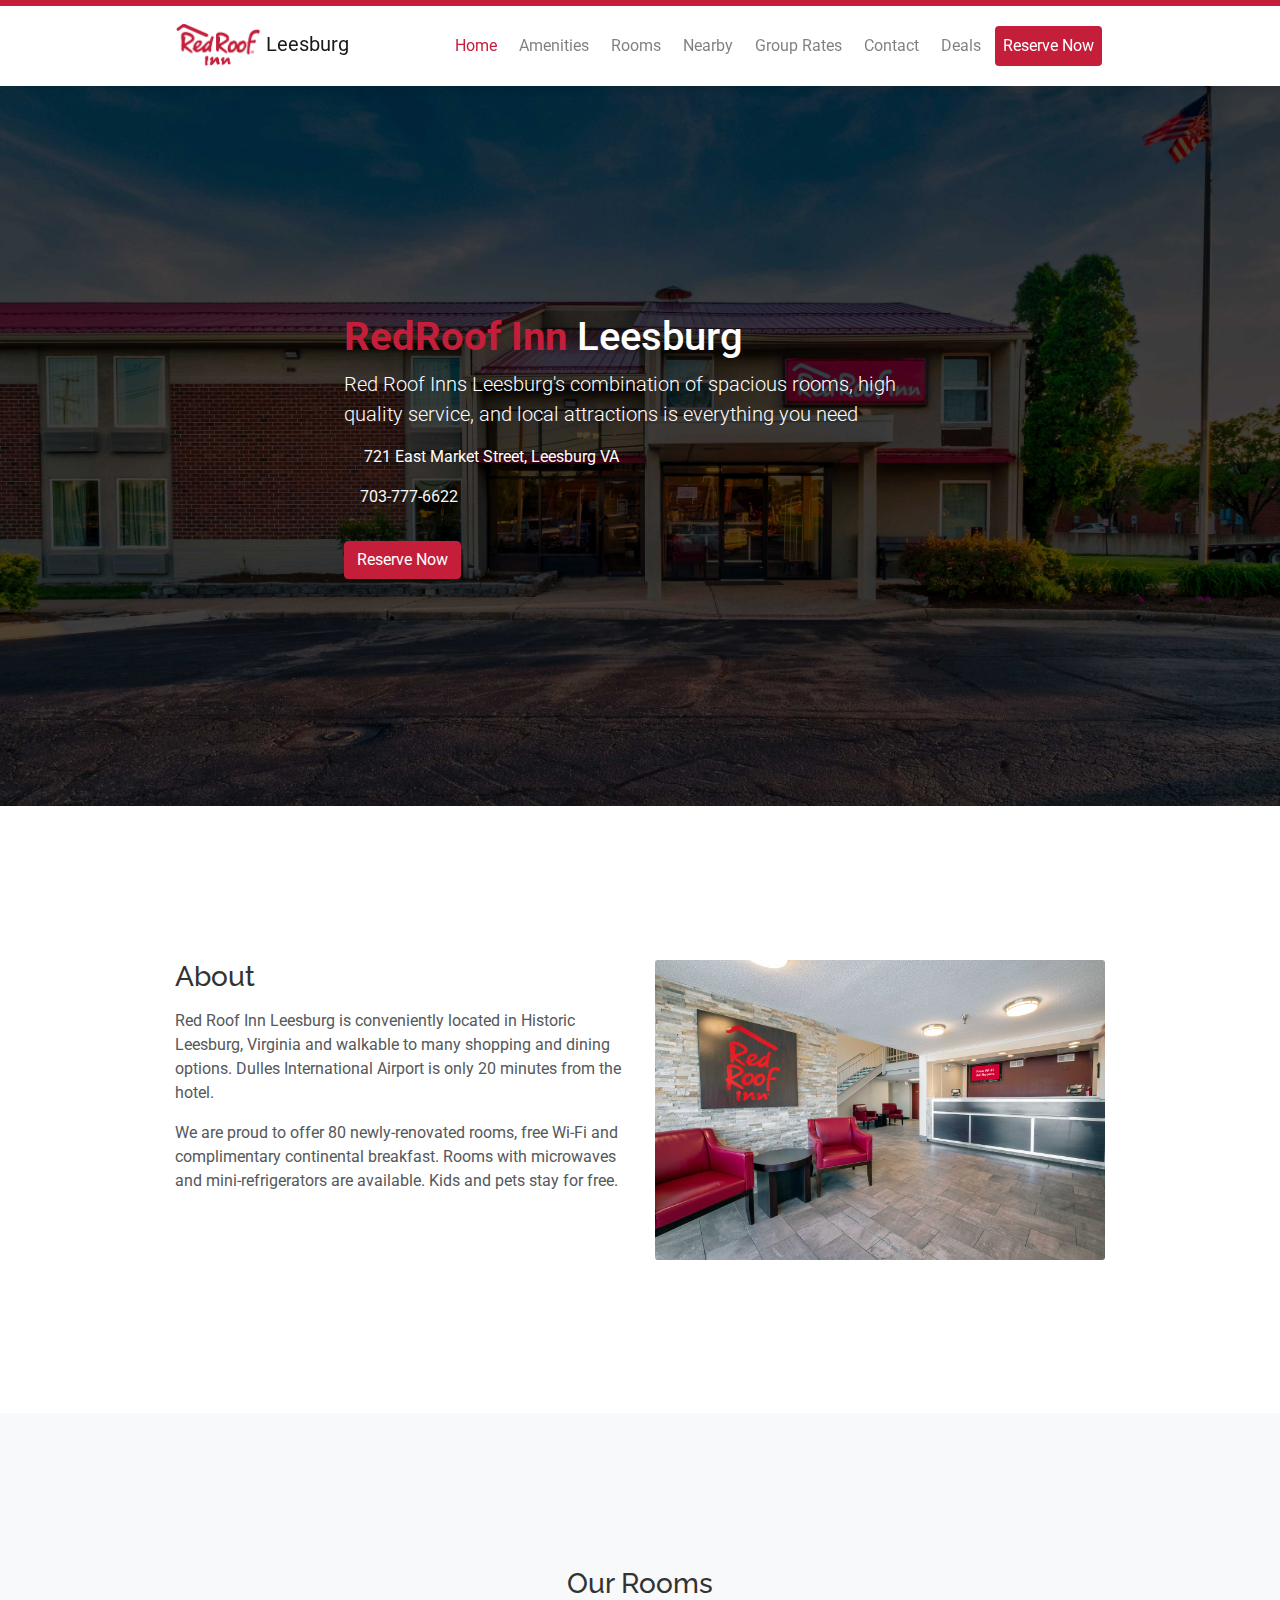
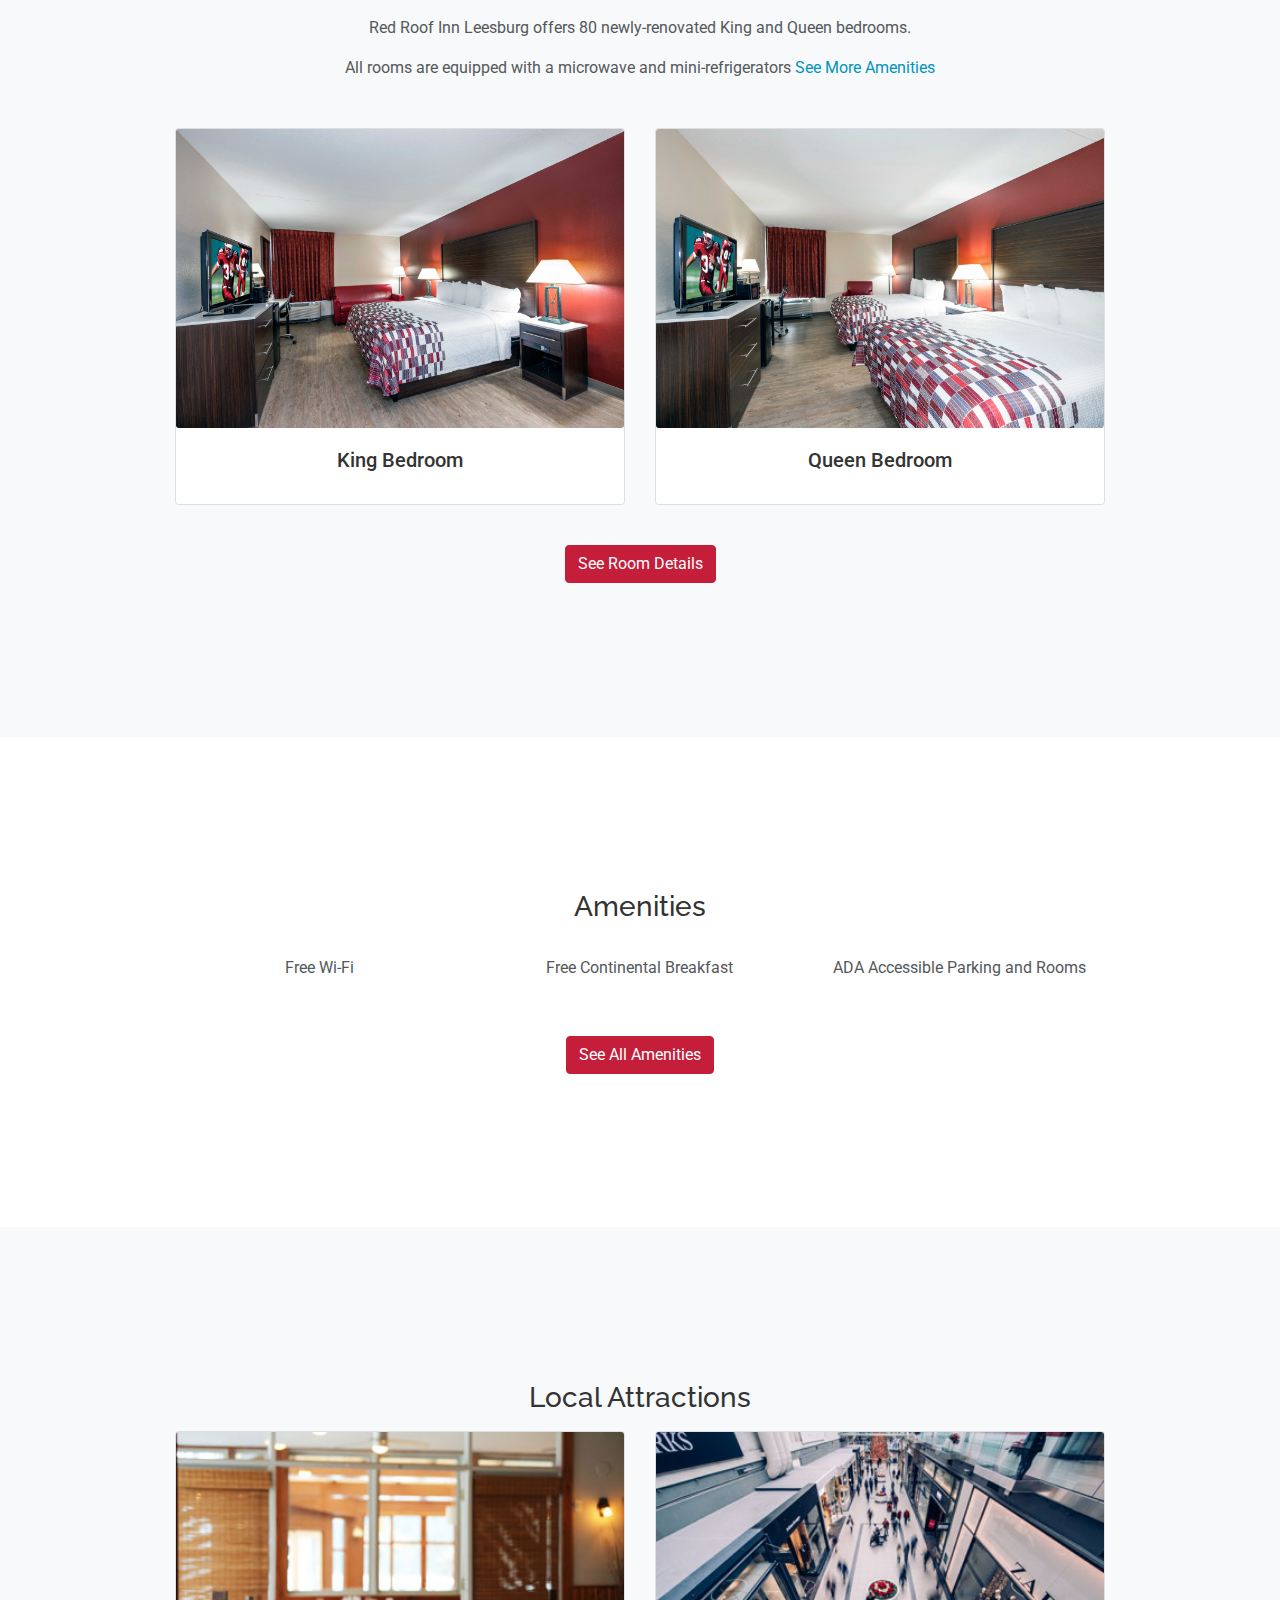
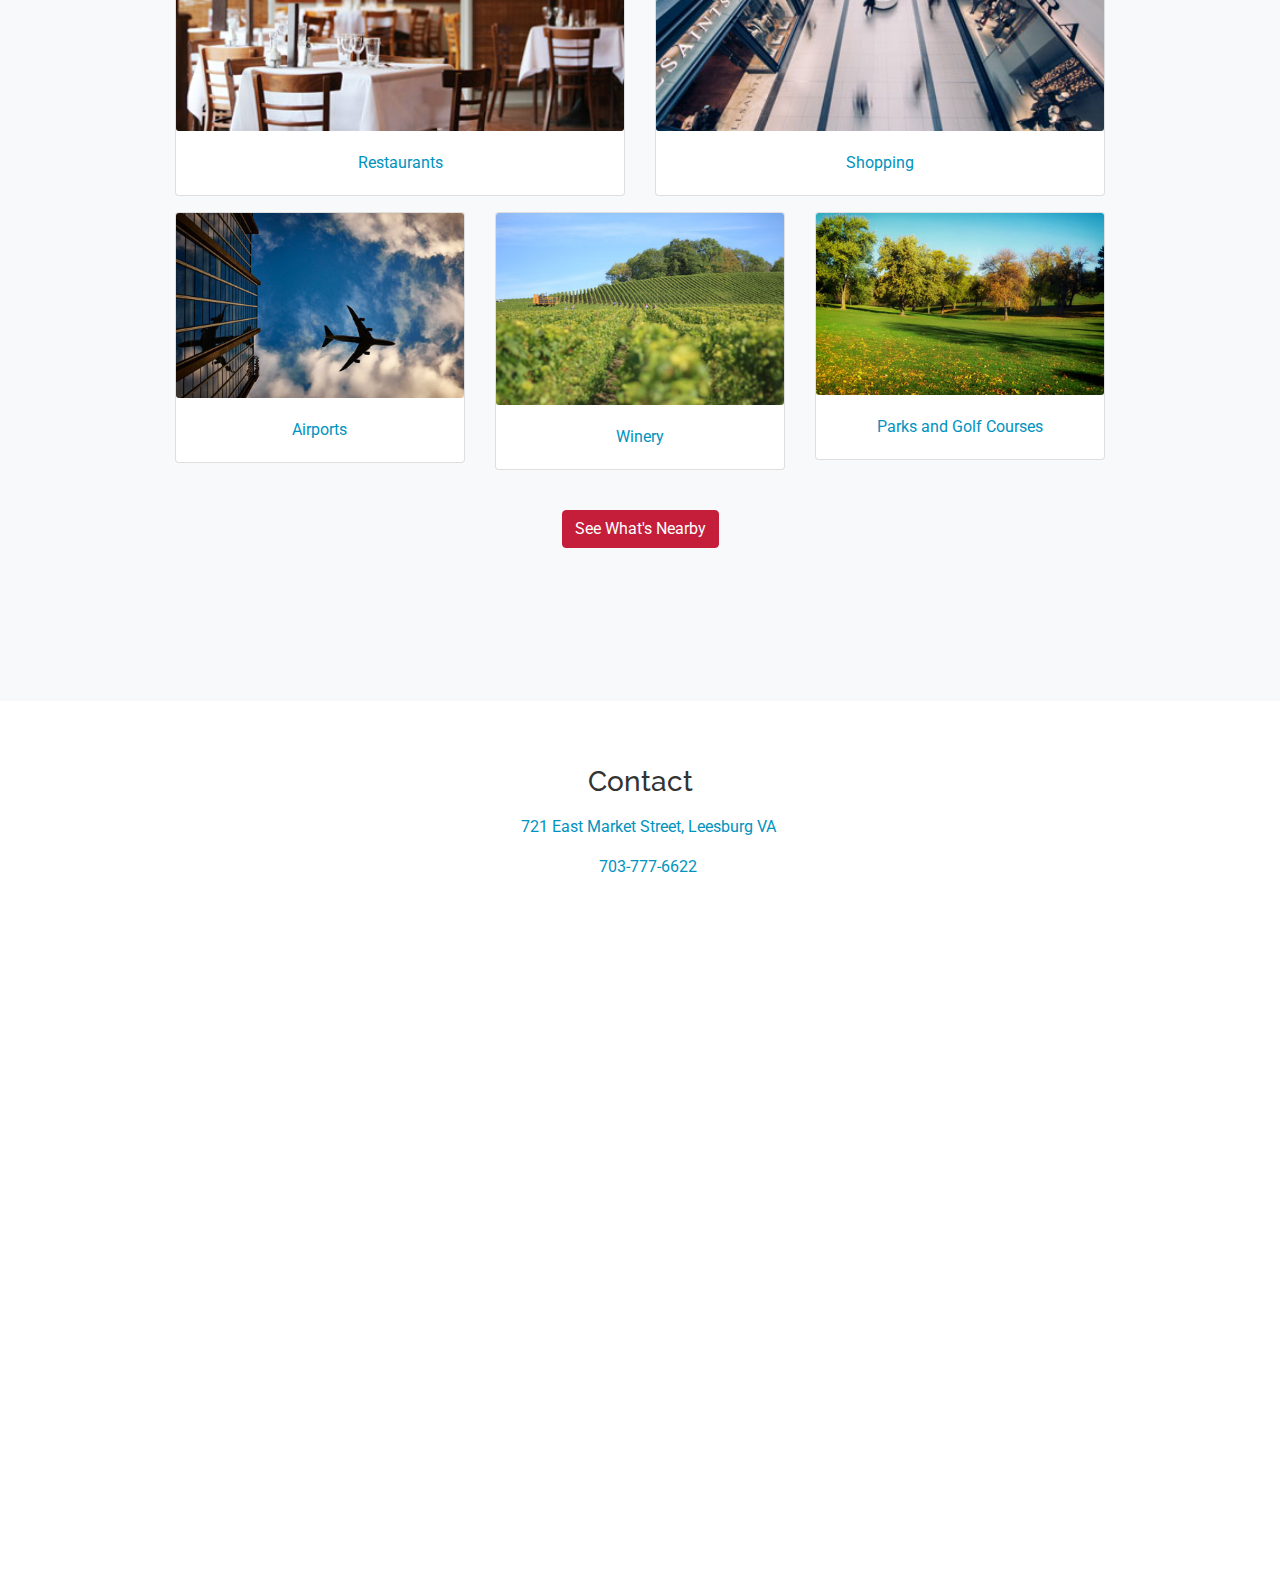
<file: index.html>
<!doctype html>
<html lang="en">

<head>
  <title>RedRoof Inn Leesburg</title>
  <!-- Required meta tags -->
  <meta charset="utf-8">
  <meta name="viewport" content="width=device-width, initial-scale=1, shrink-to-fit=no">

  <link rel="stylesheet" href="./style/bootstrap.min.css">
  <link href="https://fonts.googleapis.com/css?family=Raleway:500|Roboto" rel="stylesheet">
  <link rel="stylesheet" href="https://use.fontawesome.com/releases/v5.2.0/css/all.css" integrity="sha384-hWVjflwFxL6sNzntih27bfxkr27PmbbK/iSvJ+a4+0owXq79v+lsFkW54bOGbiDQ" crossorigin="anonymous">
  <link rel="stylesheet" href="./style/index.css">

</head>

<body>
  <nav id="m-nav" class="navbar navbar-expand-lg navbar-light fixed-top bg-white">
    <div class="container">
      <a href="#" class="navbar-brand navbar-left text-center">
        <img src="./img/logo.png" alt="Red Roof Leesburg Logo" style="height:50px;"> Leesburg
      </a>
      <button class="navbar-toggler" type="button" data-toggle="collapse" data-target="#navbarCollapse" aria-controls="navbarCollapse"
        aria-expanded="false" aria-label="Toggle navigation">
        menu
      </button>
      <div class="collapse navbar-collapse" id="navbarCollapse">
        <ul class="navbar-nav ml-auto">
          <li class="nav-item ">
            <a class="nav-link active" href="./index.html">Home</a>
          </li>
          <li class="nav-item">
            <a class="nav-link" href="./routes/amenities.html">Amenities</a>
          </li>
          <li class="nav-item">
            <a class="nav-link" href="./routes/rooms.html">Rooms</a>
          </li>
          <li class="nav-item">
            <a class="nav-link" href="./routes/nearby.html">Nearby</a>
          </li>
          <li class="nav-item">
            <a class="nav-link" href="./routes/group.html">Group Rates</a>
          </li>
          <li class="nav-item">
            <a class="nav-link" href="./index.html#contact-anchor">Contact</a>
          </li>
          <li class="nav-item">
            <a class="nav-link" href="https://www.redroof.com/deals#">Deals</a>
          </li>
          <li class="nav-item bg-rr-red text-center rounded">
            <a class="nav-link text-white" href="https://www.redroof.com/property/va/leesburg/RRI637#">Reserve Now</a>
          </li>
        </ul>
      </div>
    </div>
  </nav>
  <div id="stage" class="d-flex justify-content-center align-items-center">
    <div id="stage-content">
      <h1 id="stage-header" class="text-white">
        <span style="color:#C41E3A">
          <strong>RedRoof Inn</strong>
        </span>Leesburg</h1>
      <p class="lead">Red Roof Inns Leesburg's combination of spacious rooms, high quality service, and local attractions is everything you
        need
      </p>
      <p>
        <img class="text-light" href="https://www.google.com/maps/place/721+E+Market+St,+Leesburg,+VA+20176/@39.1055336,-77.549889,17z/data=!3m1!4b1!4m5!3m4!1s0x89b63d9d77ce84e5:0x34d2bbe63b179c37!8m2!3d39.1055336!4d-77.5477003?q=721+East+Market+Street,+Leesburg+VA&oe=utf-8&client=firefox-b-1&um=1&ie=UTF-8&sa=X&ved=0ahUKEwiV5u_mwPTZAhVxUd8KHSoJD8cQ_AUICigB">
          <i class="fas fa-map-marker-alt mr-3"></i>
          721 East Market Street, Leesburg VA</a>
      </p>
      <p class="text-light">
        <a class="text-light" href="tel:(703)777-6622">
          <i class="fas fa-phone mr-3"></i>
          703-777-6622</a>
      </p>
      <a role="button" class="btn btn-rr-red mt-3" href="https://www.redroof.com/property/va/leesburg/RRI637#">Reserve Now</a>
    </div>

  </div>
  <div id="about" class="section">
    <div class="container">
      <div class="row">
        <div class="col-md-6 mb-3">
          <h3 class="text-emphasis mb-3">About</h3>
          <p>Red Roof Inn Leesburg is conveniently located in Historic Leesburg, Virginia and walkable to many shopping and
            dining options. Dulles International Airport is only 20 minutes from the hotel. </p>
          <p>We are proud to offer 80 newly-renovated rooms, free Wi-Fi and complimentary continental breakfast. Rooms with
            microwaves and mini-refrigerators are available. Kids and pets stay for free.
          </p>
        </div>
        <div class="col-md-6">
          <img src="./img/office.jpg">
        </div>

      </div>
    </div>
  </div>
  <div id="home-rooms" class="section bg-light-gray">
    <div class="container text-center">
      <h3 class="text-emphasis mb-3">Our Rooms</h3>
      <p>Red Roof Inn Leesburg offers 80 newly-renovated King and Queen bedrooms.</p>
      <p>All rooms are equipped with a microwave and mini-refrigerators
        <a href="./routes/amenities.html">See More Amenities</a>
      </p>
      <div class="row mt-5">
        <div class="col-md-6 mb-3">
          <a href="./routes/rooms.html#king-section">
            <div class="card">
              <img class="card-img-top" src="img/king.jpg" alt="Card image cap">
              <div class="card-body">
                <h5 class="card-title">King Bedroom</h5>
              </div>
            </div>
          </a>

        </div>
        <div class="col-md-6">
          <a href="./routes/rooms.html#queen-section">
            <div class="card">
              <img class="card-img-top" src="img/queen.jpg" alt="Card image cap">
              <div class="card-body">
                <h5 class="card-title">Queen Bedroom</h5>
              </div>
            </div>
          </a>
        </div>
      </div>
      <a role="button" href="./routes/rooms.html" class="btn btn-rr-red mt-4">See Room Details</a>
    </div>
  </div>

  <div id="home-amenities" class="section">
    <div class="container text-center">
      <h3 class="text-emphasis mb-3">Amenities</h3>
      <div class="row ">
        <div class="col-md-4 mb-3">
          <i class="fas fa-wifi fa-2x circle-icon"></i>
          <p class="text-center mt-3">Free Wi-Fi</p>
        </div>
        <div class="col-md-4 mb-3">
          <i class="fas fa-coffee fa-2x circle-icon"></i>
          <p class="text-center mt-3">Free Continental Breakfast</p>
        </div>
        <div class="col-md-4">
          <i class="fas fa-wheelchair fa-2x circle-icon"></i>
          <p class="text-center mt-3">ADA Accessible Parking and Rooms</p>
        </div>
      </div>
      <a role="button" class="btn btn-rr-red mt-4" href="./routes/amenities.html">See All Amenities</a>
    </div>
  </div>
  <div id="local" class="section bg-light-gray">
    <div class="container text-center">
      <h3 class="text-emphasis mb-3">Local Attractions</h3>

      <div class="row">
        <div class="col-md-6 mb-3">
          <a href="./routes/nearby.html#nearby-restaurant">
            <div class="card">
              <img class="card-img-top" src="./img/restaurant.jpg" alt="Restaurant Image">
              <div class="card-body">
                <p class="card-text">Restaurants</p>
              </div>
            </div>
          </a>

        </div>
        <div class="col-md-6 mb-3">
          <a href="./routes/nearby.html#nearby-shopping">
            <div class="card">
              <img class="card-img-top" src="./img/shopping.jpg" alt="Shopping Image">
              <div class="card-body">
                <p class="card-text">Shopping</p>
              </div>
            </div>
          </a>

        </div>
      </div>
      <div class="row">
        <div class="col-md-4 mb-3 d-none d-md-block">
          <a href="./routes/nearby.html#nearby-airport">
            <div class="card">
              <img class="card-img-top" src="./img/airport.jpg" alt="Airport Image">
              <div class="card-body">
                <p class="card-text">Airports</p>
              </div>
            </div>
          </a>

        </div>
        <div class="col-md-4 mb-3 d-none d-md-block">
          <a href="./routes/nearby.html#nearby-wine">
            <div class="card">
              <img class="card-img-top" src="./img/winery.jpg" alt="Winery Image">
              <div class="card-body">
                <p class="card-text">Winery</p>
              </div>
            </div>
          </a>
        </div>
        <div class="col-md-4 mb-3 d-none d-md-block">
          <a href="./routes/nearby.html#nearby-parks">
            <div class="card">
              <img class="card-img-top" src="./img/parks.jpg" alt="Parks Image">
              <div class="card-body">
                <p class="card-text">Parks and Golf Courses</p>
              </div>
            </div>
          </a>
        </div>
      </div>
      <a role="button" class="btn btn-rr-red mt-4" href="./routes/nearby.html">See What's Nearby</a>
    </div>
  </div>
  <a id="contact-anchor"></a>
  <div id="contact" class="section-small">
    <div class="container text-center">
      <h3 class="text-emphasis mb-3">Contact</h3>
      <p>
        <a href="https://www.google.com/maps/place/721+E+Market+St,+Leesburg,+VA+20176/@39.1055336,-77.549889,17z/data=!3m1!4b1!4m5!3m4!1s0x89b63d9d77ce84e5:0x34d2bbe63b179c37!8m2!3d39.1055336!4d-77.5477003?q=721+East+Market+Street,+Leesburg+VA&oe=utf-8&client=firefox-b-1&um=1&ie=UTF-8&sa=X&ved=0ahUKEwiV5u_mwPTZAhVxUd8KHSoJD8cQ_AUICigB">
          <i class="fas fa-map-marker-alt mr-3"></i>
          721 East Market Street, Leesburg VA</a>
      </p>
      <p>
        <a href="tel:(703)777-6622">
          <i class="fas fa-phone mr-3"></i>
          703-777-6622</a>
      </p>
    </div>
  </div>
  <iframe src="https://www.google.com/maps/embed?pb=!1m18!1m12!1m3!1d3096.0411374629753!2d-77.54988898456624!3d39.105533579538964!2m3!1f0!2f0!3f0!3m2!1i1024!2i768!4f13.1!3m3!1m2!1s0x89b63d9d77ce84e5%3A0x34d2bbe63b179c37!2s721+E+Market+St%2C+Leesburg%2C+VA+20176!5e0!3m2!1sen!2sus!4v1520458476366"
    width="100%" height="70%" frameborder="0" style="border:0" allowfullscreen></iframe>

  <!-- jQuery first, then Bootstrap JS, then custom js -->
  <script src="./scripts/jquery-3.3.1.min.js"></script>
  <script src="./scripts/bootstrap.min.js"></script>
  <script src="./scripts/main.js"></script>

</body>

</html>
</file>
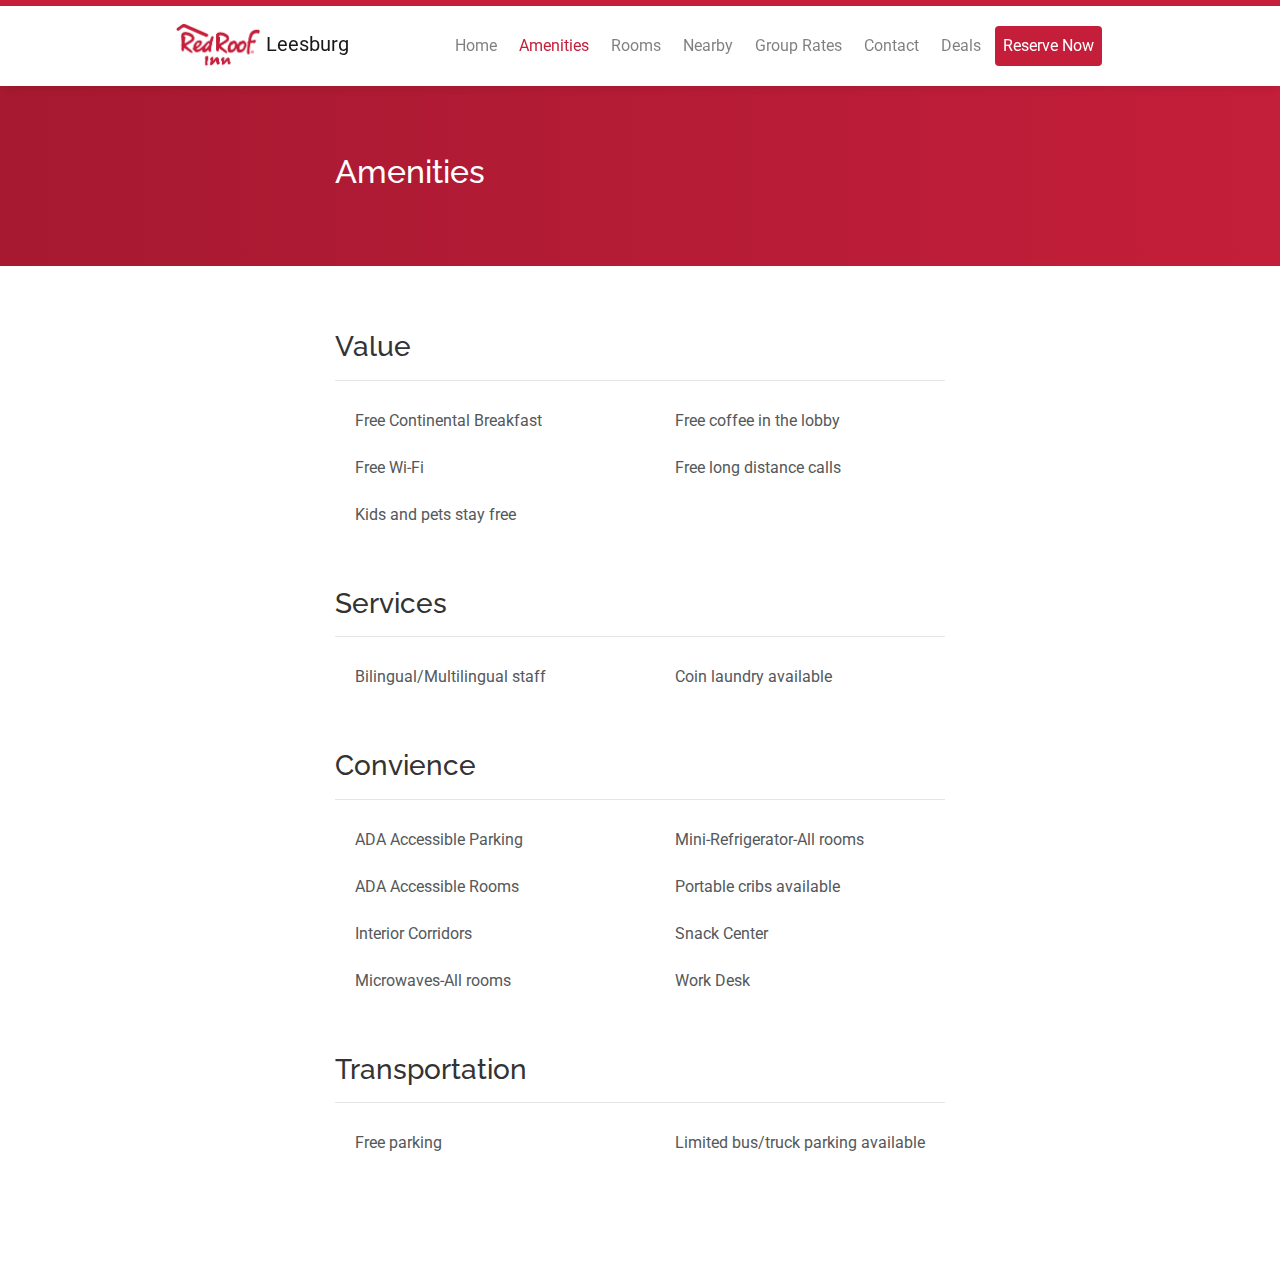
<file: routes/amenities.html>
<!doctype html>
<html lang="en">

<head>
    <title>RedRoof Inn Leesburg</title>
    <!-- Required meta tags -->
    <meta charset="utf-8">
    <meta name="viewport" content="width=device-width, initial-scale=1, shrink-to-fit=no">

    <link rel="stylesheet" href="../style/bootstrap.min.css">
    <link href="https://fonts.googleapis.com/css?family=Raleway:500|Roboto" rel="stylesheet">
    <link href="https://use.fontawesome.com/releases/v5.0.8/css/all.css" rel="stylesheet">
    <link rel="stylesheet" href="../style/index.css">
    <link rel="stylesheet" href="../style/info.css">

</head>

<body>
    <nav id="m-nav" class="navbar navbar-expand-md navbar-light fixed-top bg-white">
        <div class="container">
            <a href="../index.html" class="navbar-brand navbar-left text-center">
                <img src="../img/logo.png" alt="Red Roof Leesburg Logo" style="height:50px;">
                <!-- <h6 class="text-secondary">Leesburg</h6> -->
                Leesburg
            </a>
            <button class="navbar-toggler" type="button" data-toggle="collapse" data-target="#navbarCollapse" aria-controls="navbarCollapse"
                aria-expanded="false" aria-label="Toggle navigation">
                menu
            </button>
            <div class="collapse navbar-collapse" id="navbarCollapse">
                <ul class="navbar-nav ml-auto">
                    <li class="nav-item">
                        <a class="nav-link" href="../index.html">Home</a>
                    </li>
                    <li class="nav-item">
                        <a class="nav-link active" href="./amenities.html">Amenities</a>
                    </li>
                    <li class="nav-item">
                        <a class="nav-link" href="./rooms.html">Rooms</a>
                    </li>
                    <li class="nav-item">
                        <a class="nav-link" href="./nearby.html">Nearby</a>
                    </li>
                    <li class="nav-item">
                         <a class="nav-link" href="./group.html">Group Rates</a>
                    </li>
                    <li class="nav-item">
                        <a class="nav-link" href="../index.html#contact">Contact</a>
                    </li>
                    <li class="nav-item">
                        <a class="nav-link" href="https://www.redroof.com/deals#">Deals</a>
                    </li>
                    <li class="nav-item bg-rr-red text-center rounded">
                        <a class="nav-link text-white" href="https://www.redroof.com/property/va/leesburg/RRI637#">Reserve Now</a>
                    </li>
                </ul>
            </div>
        </div>
    </nav>
    <div class="info-stage d-flex align-items-center">
        <div class="container container-small">
            <h2 class="text-white text-emphasis">Amenities</h2>
        </div>
    </div>
    <div class="section-small">
        <div class="container container-small mb-5">
            <h3 class="text-emphasis">Value</h3>
            <hr>

            <div class="row">
                <div class="col-md-6">
                    <ul class="list-group list-group-flush">
                        <li class="list-group-item">Free Continental Breakfast</li>
                        <li class="list-group-item">Free Wi-Fi</li>
                        <li class="list-group-item">Kids and pets stay free</li>
                    </ul>

                </div>
                <div class="col-md-6">
                    <ul class="list-group list-group-flush">
                        <li class="list-group-item">Free coffee in the lobby</li>
                        <li class="list-group-item">Free long distance calls</li>
                    </ul>
                </div>
            </div>
        </div>
        <div class="container container-small mb-5">
            <h3 class="text-emphasis">Services</h3>
            <hr>

            <div class="row">
                <div class="col-md-6">
                    <ul class="list-group list-group-flush">
                        <li class="list-group-item">Bilingual/Multilingual staff</li>
                    </ul>

                </div>
                <div class="col-md-6">
                    <ul class="list-group list-group-flush">
                        <li class="list-group-item">Coin laundry available</li>
                    </ul>
                </div>


            </div>
        </div>
        <div class="container container-small mb-5">
            <h3 class="text-emphasis">Convience</h3>
            <hr>

            <div class="row">
                <div class="col-md-6">
                    <ul class="list-group list-group-flush">
                        <li class="list-group-item">ADA Accessible Parking</li>
                        <li class="list-group-item">ADA Accessible Rooms</li>
                        <li class="list-group-item">Interior Corridors</li>
                        <li class="list-group-item">Microwaves-All rooms</li>
                    </ul>

                </div>
                <div class="col-md-6">
                    <ul class="list-group list-group-flush">
                        <li class="list-group-item">Mini-Refrigerator-All rooms</li>
                        <li class="list-group-item">Portable cribs available</li>
                        <li class="list-group-item">Snack Center</li>
                        <li class="list-group-item">Work Desk</li>
                    </ul>
                </div>


            </div>
        </div>
        <div class="container container-small mb-5">
            <h3 class="text-emphasis">Transportation</h3>
            <hr>

            <div class="row">
                <div class="col-md-6">
                    <ul class="list-group list-group-flush">
                        <li class="list-group-item">Free parking</li>
                    </ul>

                </div>
                <div class="col-md-6">
                    <ul class="list-group list-group-flush">
                        <li class="list-group-item">Limited bus/truck parking available</li>
                </div>


            </div>
        </div>
    </div>

    <!-- jQuery first, then Bootstrap JS, then custom js -->
    <script src="../scripts/jquery-3.3.1.min.js"></script>
    <script src="../scripts/bootstrap.min.js"></script>
    <script src="../scripts/main.js"></script>


</body>

</html>
</file>
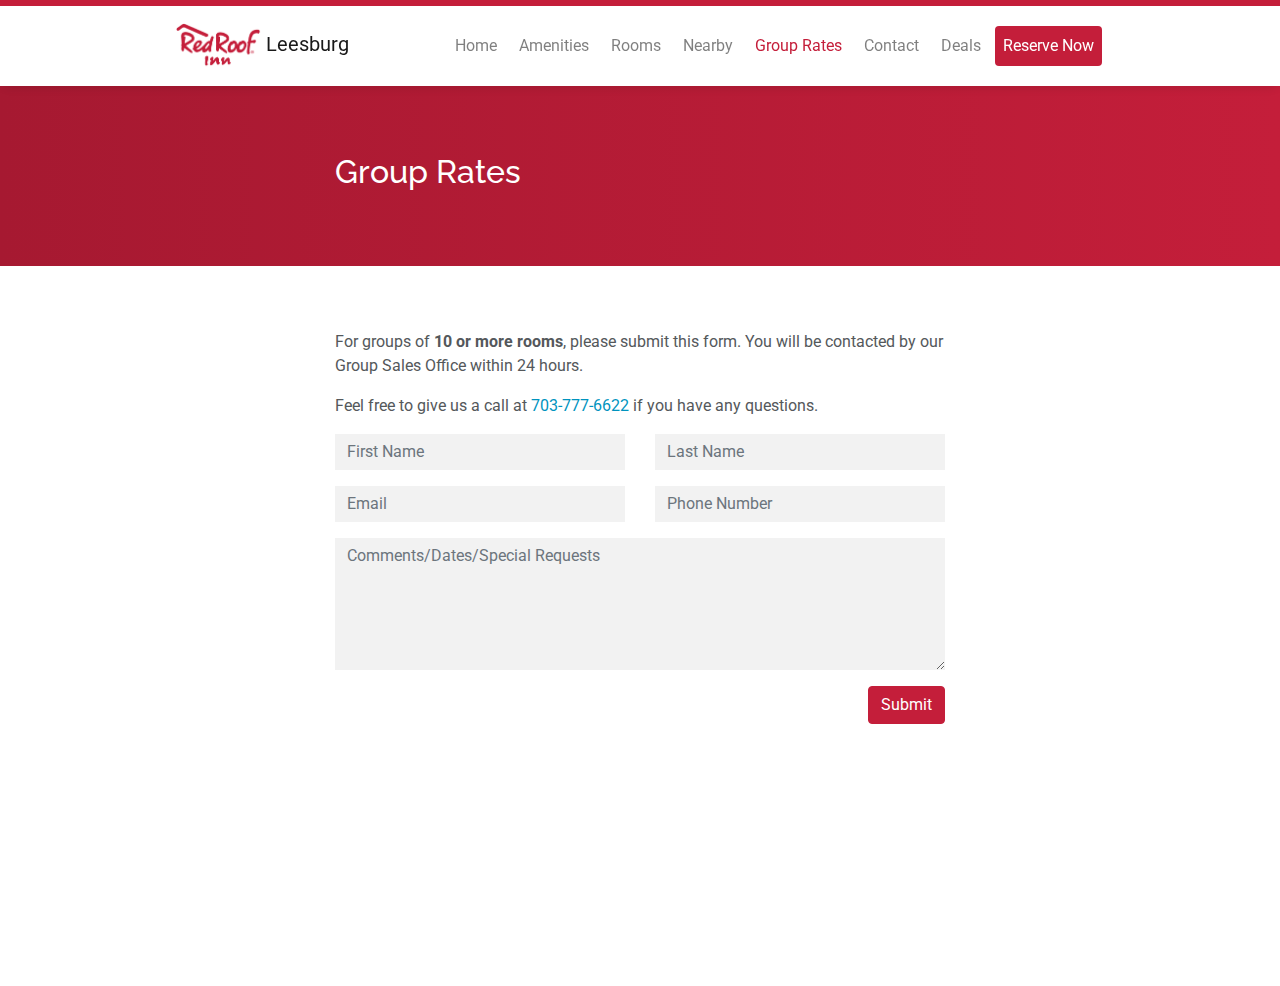
<file: routes/group.html>
<!doctype html>
<html lang="en">

<head>
    <title>RedRoof Inn Leesburg</title>
    <!-- Required meta tags -->
    <meta charset="utf-8">
    <meta name="viewport" content="width=device-width, initial-scale=1, shrink-to-fit=no">

    <link rel="stylesheet" href="../style/bootstrap.min.css">
    <link href="https://fonts.googleapis.com/css?family=Raleway:500|Roboto" rel="stylesheet">
    <link href="https://use.fontawesome.com/releases/v5.0.8/css/all.css" rel="stylesheet">
    <link rel="stylesheet" href="../style/index.css">
    <link rel="stylesheet" href="../style/info.css">

</head>

<body>
    <nav id="m-nav" class="navbar navbar-expand-md navbar-light fixed-top bg-white">
        <div class="container">
            <a href="../index.html" class="navbar-brand navbar-left text-center">
                <img src="../img/logo.png" alt="Red Roof Leesburg Logo" style="height:50px;">
                <!-- <h6 class="text-secondary">Leesburg</h6> -->
                Leesburg
            </a>
            <button class="navbar-toggler" type="button" data-toggle="collapse" data-target="#navbarCollapse" aria-controls="navbarCollapse"
                aria-expanded="false" aria-label="Toggle navigation">
                menu
            </button>
            <div class="collapse navbar-collapse" id="navbarCollapse">
                <ul class="navbar-nav ml-auto">
                    <li class="nav-item">
                        <a class="nav-link" href="../index.html">Home</a>
                    </li>
                    <li class="nav-item">
                        <a class="nav-link" href="./amenities.html">Amenities</a>
                    </li>
                    <li class="nav-item">
                        <a class="nav-link" href="./rooms.html">Rooms</a>
                    </li>
                    <li class="nav-item">
                        <a class="nav-link" href="./nearby.html">Nearby</a>
                    </li>
                    <li class="nav-item">
                        <a class="nav-link active" href="./group.html">Group Rates</a>
                    </li>
                    <li class="nav-item">
                        <a class="nav-link" href="../index.html#contact">Contact</a>
                    </li>
                    <li class="nav-item">
                        <a class="nav-link" href="https://www.redroof.com/deals#">Deals</a>
                    </li>
                    <li class="nav-item bg-rr-red text-center rounded">
                        <a class="nav-link text-white" href="https://www.redroof.com/property/va/leesburg/RRI637#">Reserve Now</a>
                    </li>
                </ul>
            </div>
        </div>
    </nav>
    <div class="info-stage d-flex align-items-center">
        <div class="container container-small">
            <h2 class="text-white text-emphasis">Group Rates</h2>
        </div>
    </div>
    <div class="section-small">
        <div class="container container-small">
            <p>For groups of <b>10 or more rooms</b>, please submit this form. You will be contacted by our Group Sales Office within 24 hours.</p><p> Feel free to give us a call at <a href="tel:(703)777-6622">703-777-6622</a> if you have any questions.</p>
            <form action="https://formspree.io/monilpatel01@gmail.com" method="POST">
                <div class="row">
                    <div class="col-md-6">
                        <div class="form-group">
                            <input placeholder="First Name" type="text" name="firstname" class="form-control square-input bg-medium-gray" id="firstName">
                        </div>
                    </div>
                    <div class="col-md-6">
                        <div class="form-group">
                            <input placeholder="Last Name" type="text" name="lastname" class="form-control square-input bg-medium-gray" id="lastName">
                        </div>
                    </div>
                </div>
                <div class="row">
                    <div class="col-md-6">
                        <div class="form-group">
                            <input placeholder="Email" type="email" name="_replyto" class="form-control square-input bg-medium-gray" id="email" aria-describedby="emailHelp">
                        </div>
                    </div>
                    <div class="col-md-6">
                        <div class="form-group">
                            <input placeholder="Phone Number" type="tel" name="phone" class="form-control square-input bg-medium-gray" id="phone">
                        </div>
                    </div>
                </div>
                <div class="form-group">
                    <textarea name="comments" class="form-control square-input bg-medium-gray" rows="5" id="comments" placeholder="Comments/Dates/Special Requests"></textarea>
            </div>

                <button type="submit" class="btn btn-rr-red float-right" value="Send">Submit</button>

            </form>



        </div>

    </div>

    <!-- jQuery first, then Bootstrap JS, then custom js -->
    <script src="../scripts/jquery-3.3.1.min.js"></script>
    <script src="../scripts/bootstrap.min.js"></script>
    <script src="../scripts/main.js"></script>


</body>

</html>
</file>
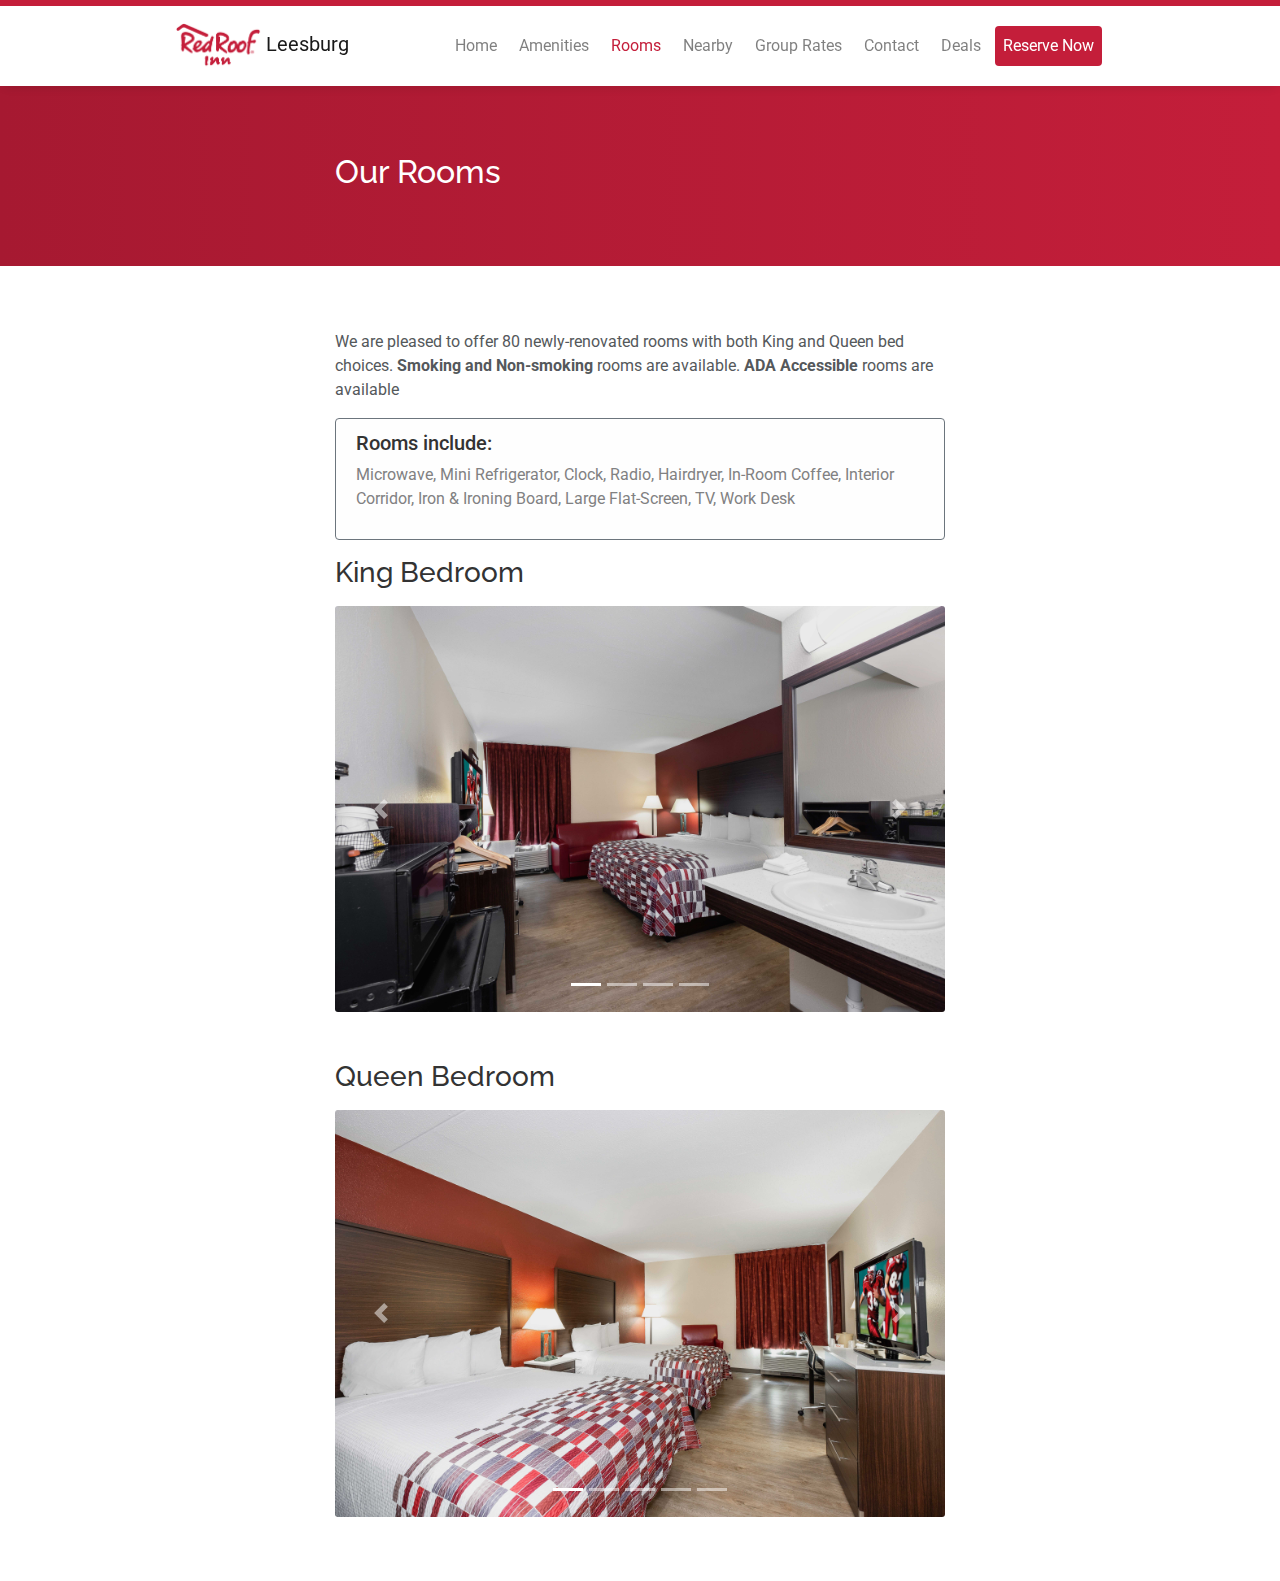
<file: routes/rooms.html>
<!doctype html>
<html lang="en">

<head>
    <title>RedRoof Inn Leesburg</title>
    <!-- Required meta tags -->
    <meta charset="utf-8">
    <meta name="viewport" content="width=device-width, initial-scale=1, shrink-to-fit=no">

    <link rel="stylesheet" href="../style/bootstrap.min.css">
    <link href="https://fonts.googleapis.com/css?family=Raleway:500|Roboto" rel="stylesheet">
    <link href="https://use.fontawesome.com/releases/v5.0.8/css/all.css" rel="stylesheet">
    <link rel="stylesheet" href="../style/index.css">
    <link rel="stylesheet" href="../style/info.css">

</head>

<body>
    <nav id="m-nav" class="navbar navbar-expand-md navbar-light fixed-top bg-white">
        <div class="container">
            <a href="../index.html" class="navbar-brand navbar-left text-center">
                <img src="../img/logo.png" alt="Red Roof Leesburg Logo" style="height:50px;">
                <!-- <h6 class="text-secondary">Leesburg</h6> -->
                Leesburg
            </a>
            <button class="navbar-toggler" type="button" data-toggle="collapse" data-target="#navbarCollapse" aria-controls="navbarCollapse"
                aria-expanded="false" aria-label="Toggle navigation">
                menu
            </button>
            <div class="collapse navbar-collapse" id="navbarCollapse">
                <ul class="navbar-nav ml-auto">
                    <li class="nav-item">
                        <a class="nav-link" href="../index.html">Home</a>
                    </li>
                    <li class="nav-item">
                        <a class="nav-link" href="./amenities.html">Amenities</a>
                    </li>
                    <li class="nav-item">
                        <a class="nav-link active" href="./rooms.html">Rooms</a>
                    </li>
                    <li class="nav-item">
                        <a class="nav-link" href="./nearby.html">Nearby</a>
                    </li>
                    <li class="nav-item">
                        <a class="nav-link" href="./group.html">Group Rates</a>
                    </li>
                    <li class="nav-item">
                        <a class="nav-link" href="../index.html#contact">Contact</a>
                    </li>
                    <li class="nav-item">
                        <a class="nav-link" href="https://www.redroof.com/deals#">Deals</a>
                    </li>
                    <li class="nav-item bg-rr-red text-center rounded">
                        <a class="nav-link text-white" href="https://www.redroof.com/property/va/leesburg/RRI637#">Reserve Now</a>
                    </li>
                </ul>
            </div>
        </div>
    </nav>
    <div class="info-stage d-flex align-items-center">
        <div class="container container-small">
            <h2 class="text-white text-emphasis">Our Rooms</h>
        </div>
    </div>

    <div class="section-small">
        <div class="container container-small">
            <p>We are pleased to offer 80 newly-renovated rooms with both King and Queen bed choices.
                <strong> Smoking and Non-smoking </strong> rooms are available.
                <strong> ADA Accessible </strong> rooms are available</p>

            <div class="alert alert-light border border-secondary" role="alert">
                <h5>Rooms include: </h5>
                <p>Microwave, Mini Refrigerator, Clock, Radio, Hairdryer, In-Room Coffee, Interior Corridor, Iron & Ironing Board, Large
                    Flat-Screen, TV, Work Desk</p>
            </div>

        </div>
        <div id="king-section" class="container container-small mb-5">
            <h3 class="text-emphasis mb-3">King Bedroom</h3>

            <div id="king-bedroom-carosel" class="carousel slide" data-ride="carousel" data-interval="false">
                <ol class="carousel-indicators">
                    <li data-target="#king-bedroom-carosel" data-slide-to="0" class="active"></li>
                    <li data-target="#king-bedroom-carosel" data-slide-to="1"></li>
                    <li data-target="#king-bedroom-carosel" data-slide-to="2"></li>
                    <li data-target="#king-bedroom-carosel" data-slide-to="3"></li>

                </ol>
                <div class="carousel-inner">
                    <div class="carousel-item active">
                        <img class="d-block carousel-img w-100" src="../img/king_1.jpg" alt="First slide">
                    </div>
                    <div class="carousel-item">
                        <img class="d-block carousel-img w-100" src="../img/king_2.jpg" alt="Second slide">
                    </div>
                    <div class="carousel-item">
                        <img class="d-block carousel-img w-100" src="../img/king_3.jpg" alt="Third slide">
                    </div>
                    <div class="carousel-item">
                        <img class="d-block carousel-img w-100" src="../img/king_4.jpg" alt="Third slide">
                    </div>
                </div>
                <a class="carousel-control-prev" href="#king-bedroom-carosel" role="button" data-slide="prev">
                    <span class="carousel-control-prev-icon" aria-hidden="true"></span>
                    <span class="sr-only">Previous</span>
                </a>
                <a class="carousel-control-next" href="#king-bedroom-carosel" role="button" data-slide="next">
                    <span class="carousel-control-next-icon" aria-hidden="true"></span>
                    <span class="sr-only">Next</span>
                </a>
            </div>
        </div>
        <div id="queen-section" class="container container-small">
            <h3 class="text-emphasis mb-3">Queen Bedroom</h3>

            <div id="queen-bedroom-carosel" class="carousel slide" data-ride="carousel" data-interval="false">
                <ol class="carousel-indicators">
                    <li data-target="#queen-bedroom-carosel" data-slide-to="0" class="active"></li>
                    <li data-target="#queen-bedroom-carosel" data-slide-to="1"></li>
                    <li data-target="#queen-bedroom-carosel" data-slide-to="2"></li>
                    <li data-target="#queen-bedroom-carosel" data-slide-to="3"></li>
                    <li data-target="#queen-bedroom-carosel" data-slide-to="4"></li>

                </ol>
                <div class="carousel-inner">
                    <div class="carousel-item active">
                        <img class="d-block carousel-img w-100" src="../img/queen_1.jpg" alt="First slide">
                    </div>
                    <div class="carousel-item">
                        <img class="d-block carousel-img w-100" src="../img/queen_2.jpg" alt="Second slide">
                    </div>
                    <div class="carousel-item">
                        <img class="d-block carousel-img w-100" src="../img/queen_3.jpg" alt="Third slide">
                    </div>
                    <div class="carousel-item">
                            <img class="d-block carousel-img w-100" src="../img/queen_4.jpg" alt="Third slide">
                    </div>
                    <div class="carousel-item">
                            <img class="d-block carousel-img w-100" src="../img/queen_5.jpg" alt="Third slide">
                    </div>
                </div>
                <a class="carousel-control-prev" href="#queen-bedroom-carosel" role="button" data-slide="prev">
                    <span class="carousel-control-prev-icon" aria-hidden="true"></span>
                    <span class="sr-only">Previous</span>
                </a>
                <a class="carousel-control-next" href="#queen-bedroom-carosel" role="button" data-slide="next">
                    <span class="carousel-control-next-icon" aria-hidden="true"></span>
                    <span class="sr-only">Next</span>
                </a>
            </div>
        </div>

    </div>



    <!-- jQuery first, then Bootstrap JS, then custom js -->
    <script src="../scripts/jquery-3.3.1.min.js"></script>
    <script src="../scripts/bootstrap.min.js"></script>
    <script src="../scripts/main.js"></script>


</body>

</html>
</file>
<file: style/index.css>
/* red color: #C41E3A */

html,
body {
    height: 100%;
    font-family: 'Roboto', sans-serif;
}

body {
    color: rgb(84, 88, 91);;
}


/* Font Styles  --------------------------------------------------------*/
h1,
h2,
h3,
h4,
h5 {
    color: #333;
}

h6 {
    text-transform: uppercase;
    font-weight: bold;
    letter-spacing: 0.1rem;
}

a{
    color: #0093be;
}

.text-emphasis{
    font-family: 'Raleway', sans-serif;
    /* font-size: 1.5em; */
}

.text-item-label {
    font-weight: bold;
    letter-spacing: .03rem;
}

.container{
    max-width: 960px !important;
}

.container-small{
    max-width:640px !important
}
/* 
[class*="col-"] {
    margin-bottom: 1.5em;
} */


/* backgrounds  colors --------------------------------------------------------*/
.bg-light-gray {
    background: #F8F9FA;
}

.bg-medium-gray{
    background: #f2f2f2
}

.bg-dark-gray{
    background: #383838;
}

.bg-rr-red{
    background: #C41E3A;
}


/* Custom Buttons --------------------------------------------------------*/

.btn-rr-red { 
    color: #ffffff; 
    background-color: #C41E3A; 
    border-color: #C41E3A; 
  } 
   
  .btn-rr-red:hover, 
  .btn-rr-red:focus, 
  .btn-rr-red:active, 
  .btn-rr-red.active, 
  .open .dropdown-toggle.btn-rr-red { 
    color: #ffffff; 
    background-color: #B01932; 
    border-color: #C41E3A; 
  } 
   
  .btn-rr-red:active, 
  .btn-rr-red.active, 
  .open .dropdown-toggle.btn-rr-red { 
    background-image: none; 
  } 
   
  .btn-rr-red.disabled, 
  .btn-rr-red[disabled], 
  fieldset[disabled] .btn-rr-red, 
  .btn-rr-red.disabled:hover, 
  .btn-rr-red[disabled]:hover, 
  fieldset[disabled] .btn-rr-red:hover, 
  .btn-rr-red.disabled:focus, 
  .btn-rr-red[disabled]:focus, 
  fieldset[disabled] .btn-rr-red:focus, 
  .btn-rr-red.disabled:active, 
  .btn-rr-red[disabled]:active, 
  fieldset[disabled] .btn-rr-red:active, 
  .btn-rr-red.disabled.active, 
  .btn-rr-red[disabled].active, 
  fieldset[disabled] .btn-rr-red.active { 
    background-color: #C41E3A; 
    border-color: #C41E3A; 
  } 
   
  .btn-rr-red .badge { 
    color: #C41E3A; 
    background-color: #ffffff; 
  }

  .circle-icon {
    background: #efefef;
    width: 100px;
    height: 100px;
    border-radius: 50%;
    text-align: center;
    line-height: 100px;
    vertical-align: middle;
}

/* Navbar --------------------------------------------------------*/

.navbar {
    padding-top: 10px;
    padding-bottom: 10px;
    transition: all 0.3s;
    -webkit-box-shadow: 0px 4px 10px -4px rgba(0, 0, 0, 0.14);
    -moz-box-shadow: 0px 4px 10px -4px rgba(0, 0, 0, 0.14);
    box-shadow: 0px 4px 10px -4px rgba(0, 0, 0, 0.14);
    border-top: solid #C41E3A 6px;

}

.navbar-toggler {
    border: none;
}

.navbar.compressed {
    padding-top: 5px;
    padding-bottom: 5px;
    box-shadow: 2px 2px 2px rgba(0, 0, 0, 0.1);
}

.navbar .active{
    color: #C41E3A !important;
}
.navbar-nav > li{
    margin-left:3px;
    margin-right:3px;
  }


/* Images --------------------------------------------------------*/


img {
    max-width: 100%;
    border-radius: 3px;
}

#stage {
    background: url('../img/building.jpg') center center no-repeat;
    -webkit-background-size: cover;
    -moz-background-size: cover;
    -o-background-size: cover;
    background-size: cover;
    min-height: 80%;
    width: 100%;
    margin-top: 86px;
    /* padding: 150px 1em 1em 1em; */
}

#stage-content{
    padding: 1.5em;
    /* text-align: center; */
    color: white;
    max-width: 40em;
}


.section {
    padding: 12%;
}
.section-small {
    padding: 5%;
}

#local .card:hover{
    position: relative;
    bottom: 2px;
    -webkit-box-shadow: 0px 4px 10px -4px rgba(0, 0, 0, 0.14);
    -moz-box-shadow: 0px 4px 10px -4px rgba(0, 0, 0, 0.14);
    box-shadow: 0px 4px 10px -4px rgba(0, 0, 0, 0.14);

}

#contact-anchor{
    display: block;
    visibility: hidden;
    position: relative;
    top: -100px;
}

/* 
// Extra small devices (portrait phones, less than 576px)
// No media query since this is the default in Bootstrap */

/* // Small devices (landscape phones, 576px and up) */
@media (min-width: 576px) {  }

/* // Medium devices (tablets, 768px and up) */
@media (min-width: 768px) { 
 }

/* // Large devices (desktops, 992px and up) */
@media (min-width: 992px) { 
    .section-small {
        padding: 5% 10%;
    }
 }

/* // Extra large devices (large desktops, 1200px and up) */
@media (min-width: 1200px) {  }
</file>
<file: style/info.css>
.info-stage {
    /* IE10+ */
    background-image: -ms-linear-gradient(right, #C41E3A 0%, #A61931 100%);
    /* Mozilla Firefox */
    background-image: -moz-linear-gradient(right, #C41E3A 0%, #A61931 100%);
    /* Opera */
    background-image: -o-linear-gradient(right, #C41E3A 0%, #A61931 100%);
    /* Webkit (Safari/Chrome 10) */
    background-image: -webkit-gradient(linear, right top, left top, color-stop(0, #C41E3A), color-stop(100, #A61931));
    /* Webkit (Chrome 11+) */
    background-image: -webkit-linear-gradient(right, #C41E3A 0%, #A61931 100%);
    /* W3C Markup */
    background-image: linear-gradient(to left, #C41E3A 0%, #A61931 100%);
    height: 20%;
    padding: 1em;
    margin-top: 86px;
}

.list-group-item{
    border: none !important;
}

.rounded-left{
    border-radius: 5px 0px 0px 5px !important;
}
.rounded-right{
    border-radius: 0px 5px 5px 0px !important;
}

.nearby-card{
    padding: 1.5em;
}

#nearby-airport{
    background-image: url('../img/airport.jpg');
    background-size: cover;
    min-height: 200px;
}

#nearby-shopping{
    background-image: url('../img/shopping.jpg');
    background-size: cover;
    min-height: 200px;
}

#nearby-entertainment{
    background-image: url('../img/entertainment.jpg');
    background-size: cover;
    min-height: 200px;
}

#nearby-wine{
    background-image: url('../img/winery.jpg');
    background-size: cover;
    min-height: 200px;
}

#nearby-parks{
    background-image: url('../img/parks.jpg');
    background-size: cover;
    min-height: 200px;
}

#nearby-restaurant{
    background-image: url('../img/restaurant.jpg');
    background-size: cover;
    min-height: 200px;
}

.square-input{
    border: none;
    border-radius: 0px;
}
</file>
